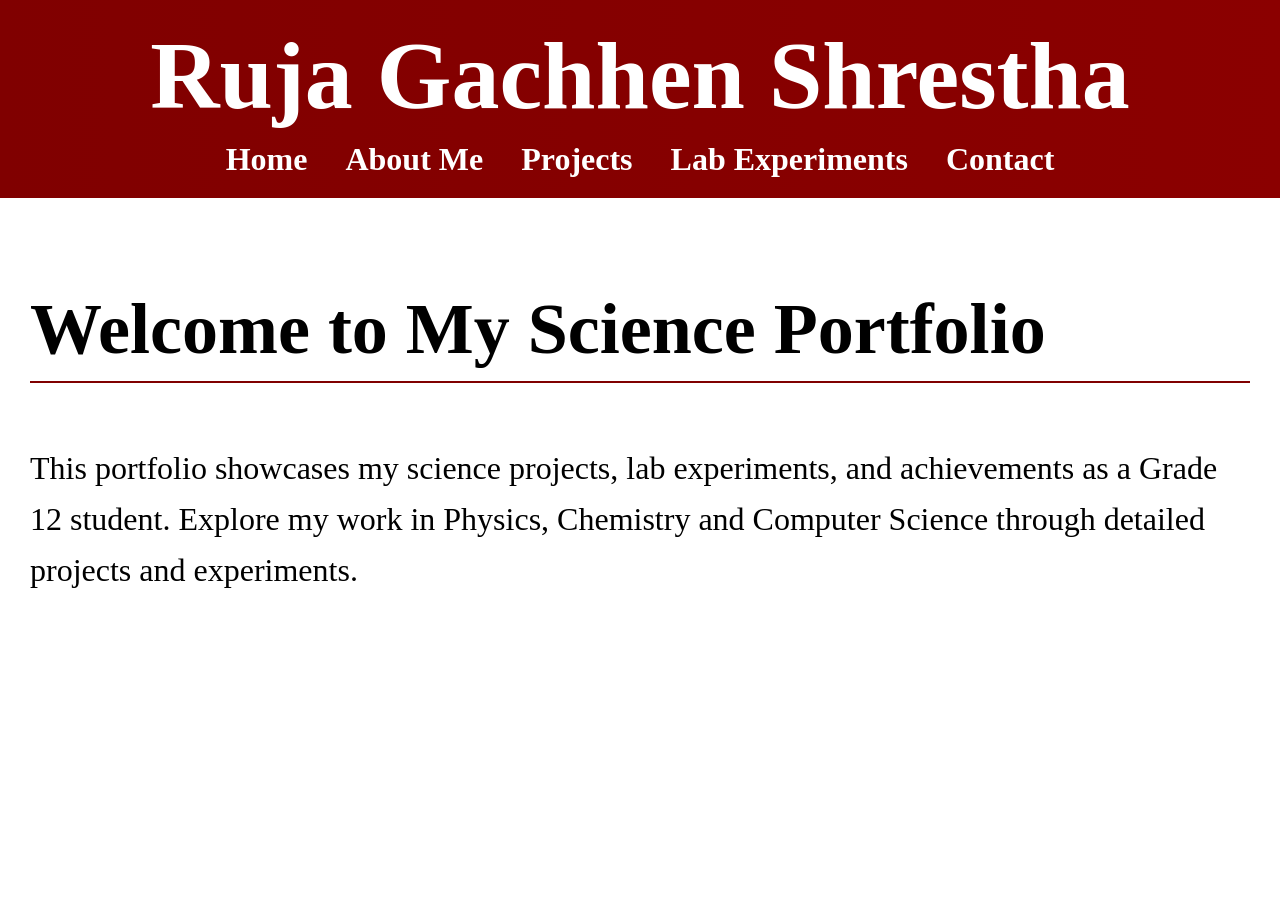
<file: index.html>
<!DOCTYPE html>
<html lang="en">
<head>
    <meta charset="UTF-8">
    <meta name="viewport" content="width=device-width, initial-scale=1.0">
    <title>Ruja's Portfolio</title>
    <link rel="stylesheet" href="style.css">
</head>
<body>
    <header>
        <font face="cambria" size="7"><h1>Ruja Gachhen Shrestha</h1></font>
        <nav>
            <font face="cambria" size="6"><a href="index.html">Home</a>
            <a href="about.html">About Me</a>
            <a href="projects.html">Projects</a>
            <a href="labs.html">Lab Experiments</a>
            <a href="contact.html">Contact</a></font>
        </nav>
    </header>

    <main>
        <section class="home">
            <font face="cambria" size="8"><h2>Welcome to My Science Portfolio</h2></font>
            <font face="cambria" size="6"><p>This portfolio showcases my science projects, lab experiments, and achievements as a Grade 12 student.
            Explore my work in Physics, Chemistry and Computer Science through detailed projects and experiments.</p></font>
        </section>
    </main>


</body>
</html>
</file>
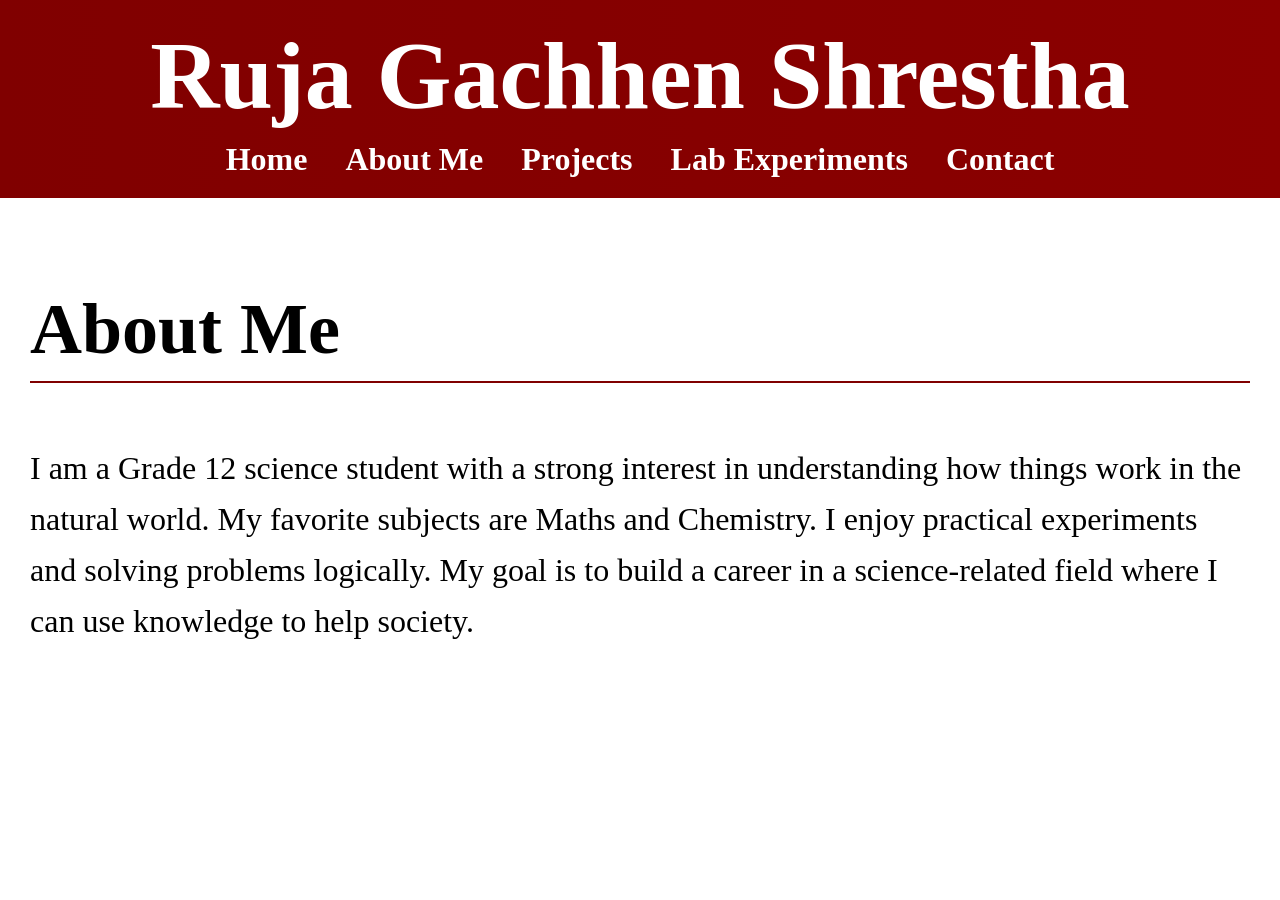
<file: about.html>
<!DOCTYPE html>
<html lang="en">
<head>
    <meta charset="UTF-8">
    <meta name="viewport" content="width=device-width, initial-scale=1.0">
    <title>About Me | Science Portfolio</title>
    <link rel="stylesheet" href="style.css">
</head>
<body>
<header>
        <font face="cambria" size="7"><h1>Ruja Gachhen Shrestha</h1></font>
        <nav>
            <font face="cambria" size="6"><a href="index.html">Home</a>
            <a href="about.html">About Me</a>
            <a href="projects.html">Projects</a>
            <a href="labs.html">Lab Experiments</a>
            <a href="contact.html">Contact</a></font>
        </nav>
    </header>

<main>
    <section>
        <font face="cambria" size="8"><h2>About Me</h2></font>
        <font face="cambria" size="6"><p>I am a Grade 12 science student with a strong interest in understanding how things work in the natural world. My favorite subjects are Maths and Chemistry. I enjoy practical experiments and solving problems logically. My goal is to build a career in a science-related field where I can use knowledge to help society.</p></font>
    </section>
</main>


</body>
</html>
</file>
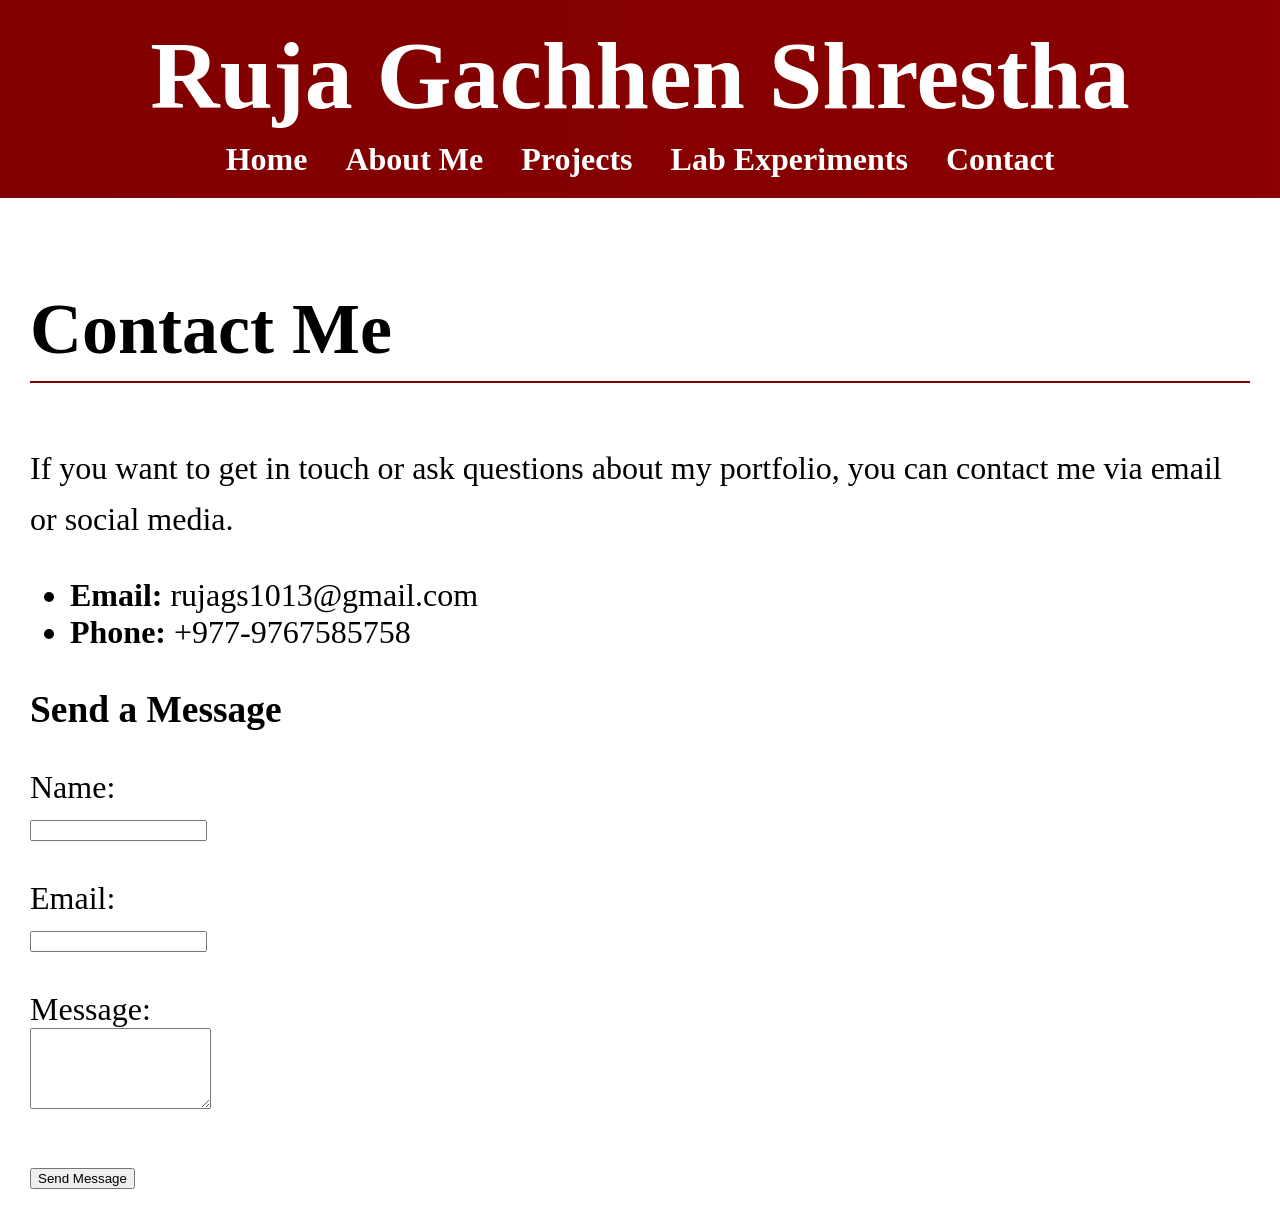
<file: contact.html>
<!DOCTYPE html>
<html lang="en">
<head>
    <meta charset="UTF-8">
    <meta name="viewport" content="width=device-width, initial-scale=1.0">
    <title>Contact | Science Portfolio</title>
    <link rel="stylesheet" href="style.css">
</head>
<body>
<header>
        <font face="cambria" size="7"><h1>Ruja Gachhen Shrestha</h1></font>
        <nav>
            <font face="cambria" size="6"><a href="index.html">Home</a>
            <a href="about.html">About Me</a>
            <a href="projects.html">Projects</a>
            <a href="labs.html">Lab Experiments</a>
            <a href="contact.html">Contact</a></font>
        </nav>
    </header>

<main>
    <section>
        <font face="cambria" size="8"><h2>Contact Me</h2></font>
        <font face="cambria" size="6"><p>If you want to get in touch or ask questions about my portfolio, you can contact me via email or social media.</p>

        <ul>
            <li><strong>Email:</strong> rujags1013@gmail.com</li>
            <li><strong>Phone:</strong> +977-9767585758</li>
        </ul>

        <h3>Send a Message</h3>
        <form action="https://formspree.io/f/xwvrvekp"method="POST">
            <label for="name">Name:</label><br>
            <input type="text" id="name" name="name" required><br><br>

            <label for="email">Email:</label><br>
            <input type="email" id="email" name="email" required><br><br>

            <label for="message">Message:</label><br>
            <textarea id="message" name="message" rows="5" required></textarea><br><br>

            <input type="submit" value="Send Message">
        </form>
        </font>
    </section>
</main>


</body>
</html>
</file>
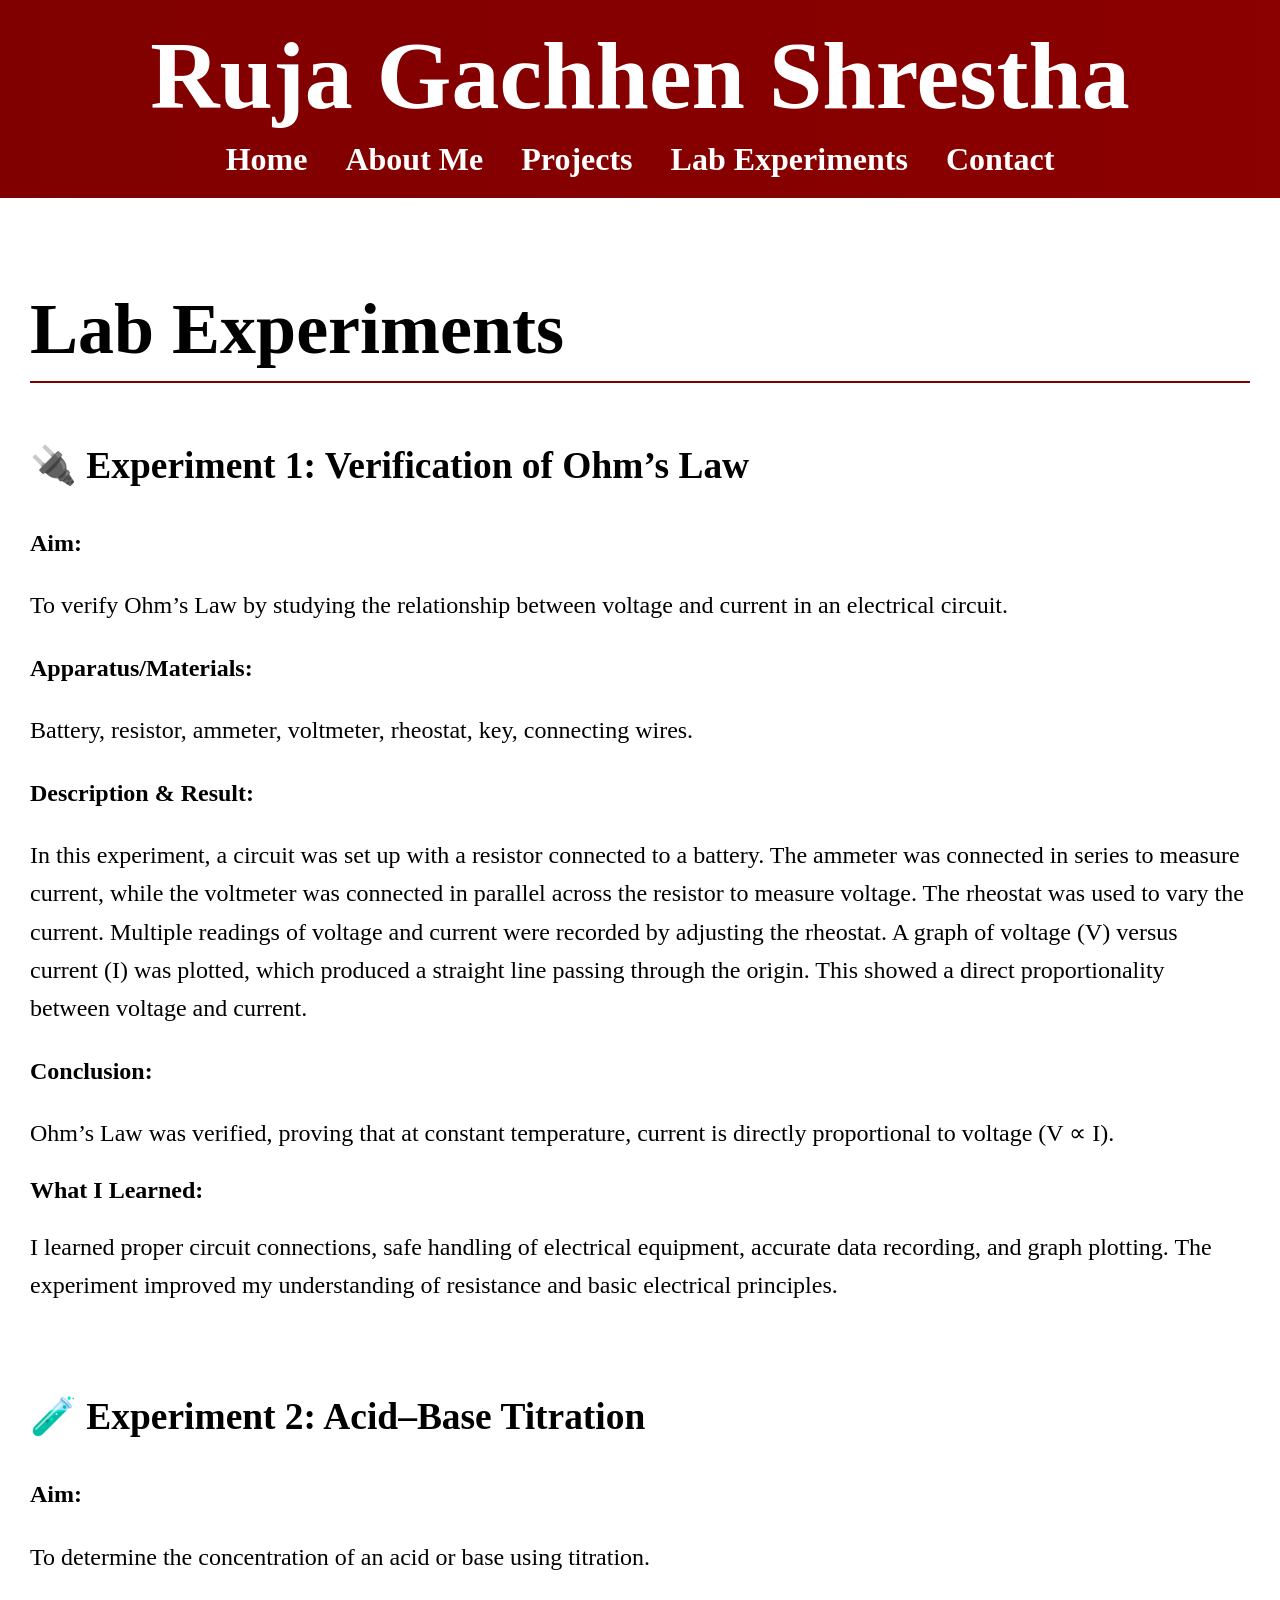
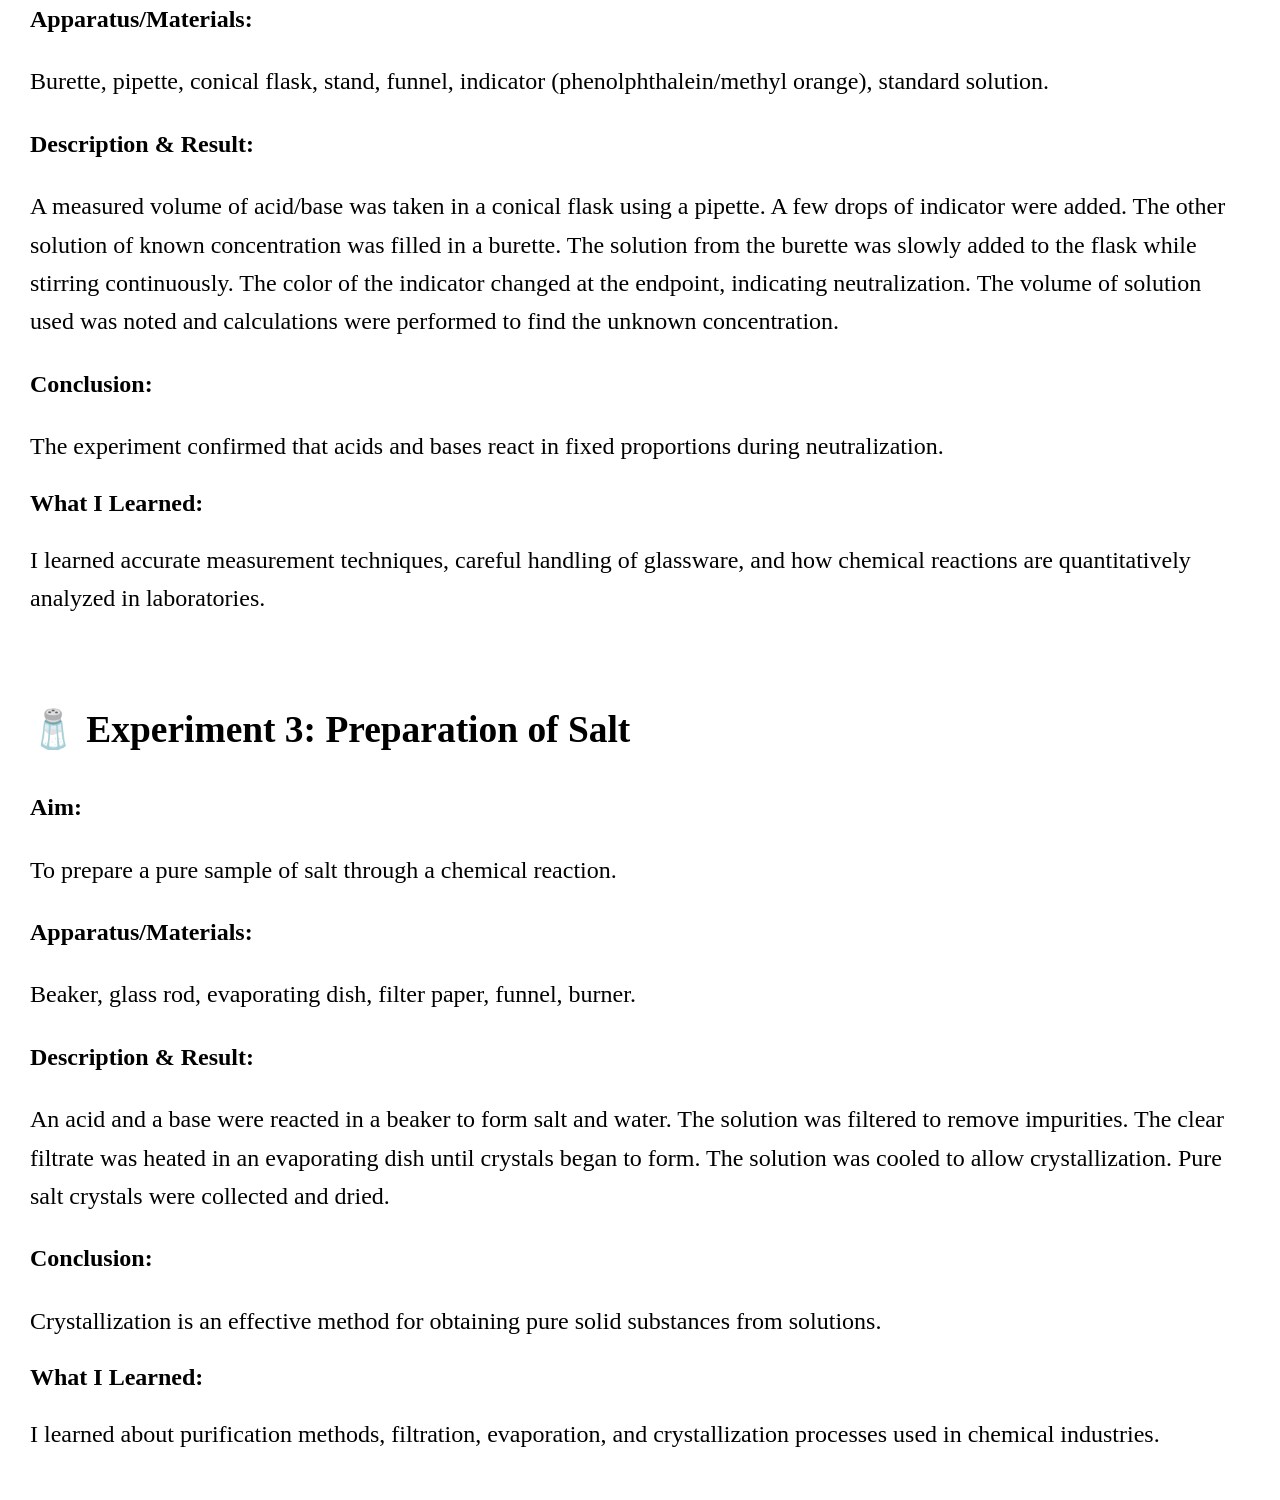
<file: labs.html>
<!DOCTYPE html>
<html lang="en">
<head>
    <meta charset="UTF-8">
    <meta name="viewport" content="width=device-width, initial-scale=1.0">
    <title>Lab Experiments | Science Portfolio</title>
    <link rel="stylesheet" href="style.css">
</head>
<body>
<header>
        <font face="cambria" size="7"><h1>Ruja Gachhen Shrestha</h1></font>
        <nav>
            <font face="cambria" size="6"><a href="index.html">Home</a>
            <a href="about.html">About Me</a>
            <a href="projects.html">Projects</a>
            <a href="labs.html">Lab Experiments</a>
            <a href="contact.html">Contact</a></font>
        </nav>
    </header>

<main>
    <section>
        <font face="cambria" size="8"><h2>Lab Experiments</h2></font>

        <font face="cambria" size="6"><h3>🔌 Experiment 1: Verification of Ohm’s Law</h3></font>
        <font face="cambria" size="5"><p><strong>Aim:</strong></p></font>
        <font face="cambria" size="5"><p>To verify Ohm’s Law by studying the relationship between voltage and current in an electrical circuit.</p></font>
        <font face="cambria" size="5"><p><strong>Apparatus/Materials:</strong></p> </font>
        <font face="cambria" size="5"><p>Battery, resistor, ammeter, voltmeter, rheostat, key, connecting wires.</p></font>
        <font face="cambria" size="5"><p><strong>Description & Result:</strong></p> </font>
        <font face="cambria" size="5"><p>In this experiment, a circuit was set up with a resistor connected to a battery. The ammeter was connected in series to measure current, while the voltmeter was connected in parallel across the resistor to measure voltage. The rheostat was used to vary the current. Multiple readings of voltage and current were recorded by adjusting the rheostat. A graph of voltage (V) versus current (I) was plotted, which produced a straight line passing through the origin. This showed a direct proportionality between voltage and current.</p></font>
        <font face="cambria" size="5"><p><strong>Conclusion:</strong></p> </font>
        <font face="cambria" size="5"><p>Ohm’s Law was verified, proving that at constant temperature, current is directly proportional to voltage (V ∝ I).</p></font>
        <font face="cambria" size="5"><strong>What I Learned:</strong></p></font><p>
        <font face="cambria" size="5"><p>I learned proper circuit connections, safe handling of electrical equipment, accurate data recording, and graph plotting. The experiment improved my understanding of resistance and basic electrical principles.</p></font>
<br><br>
        <font face="cambria" size="6"><h3>🧪 Experiment 2: Acid–Base Titration</h3></font>
        <font face="cambria" size="5"><p><strong>Aim:</strong></p></font>
        <font face="cambria" size="5"><p>To determine the concentration of an acid or base using titration.</p></font>
        <font face="cambria" size="5"><p><strong>Apparatus/Materials:</strong></p> </font>
        <font face="cambria" size="5"><p>Burette, pipette, conical flask, stand, funnel, indicator (phenolphthalein/methyl orange), standard solution.</p></font>
        <font face="cambria" size="5"><p><strong>Description & Result:</strong></p> </font>
        <font face="cambria" size="5"><p>A measured volume of acid/base was taken in a conical flask using a pipette. A few drops of indicator were added. The other solution of known concentration was filled in a burette. The solution from the burette was slowly added to the flask while stirring continuously. The color of the indicator changed at the endpoint, indicating neutralization. The volume of solution used was noted and calculations were performed to find the unknown concentration.</p></font>
        <font face="cambria" size="5"><p><strong>Conclusion:</strong></p> </font>
        <font face="cambria" size="5"><p>The experiment confirmed that acids and bases react in fixed proportions during neutralization.</p></font>
        <font face="cambria" size="5"><strong>What I Learned:</strong></p></font><p>
        <font face="cambria" size="5"><p>I learned accurate measurement techniques, careful handling of glassware, and how chemical reactions are quantitatively analyzed in laboratories.</p></font>
<br><br>
        <font face="cambria" size="6"><h3>🧂 Experiment 3: Preparation of Salt</h3></font>
        <font face="cambria" size="5"><p><strong>Aim:</strong></p></font>
        <font face="cambria" size="5"><p>To prepare a pure sample of salt through a chemical reaction.</p></font>
        <font face="cambria" size="5"><p><strong>Apparatus/Materials:</strong></p> </font>
        <font face="cambria" size="5"><p>Beaker, glass rod, evaporating dish, filter paper, funnel, burner.</p></font>
        <font face="cambria" size="5"><p><strong>Description & Result:</strong></p> </font>
        <font face="cambria" size="5"><p>An acid and a base were reacted in a beaker to form salt and water. The solution was filtered to remove impurities. The clear filtrate was heated in an evaporating dish until crystals began to form. The solution was cooled to allow crystallization. Pure salt crystals were collected and dried.</p></font>
        <font face="cambria" size="5"><p><strong>Conclusion:</strong></p> </font>
        <font face="cambria" size="5"><p>Crystallization is an effective method for obtaining pure solid substances from solutions.</p></font>
        <font face="cambria" size="5"><strong>What I Learned:</strong></p></font><p>
        <font face="cambria" size="5"><p>I learned about purification methods, filtration, evaporation, and crystallization processes used in chemical industries.</p></font>
    </section>
</main>


</body>
</html>
</file>
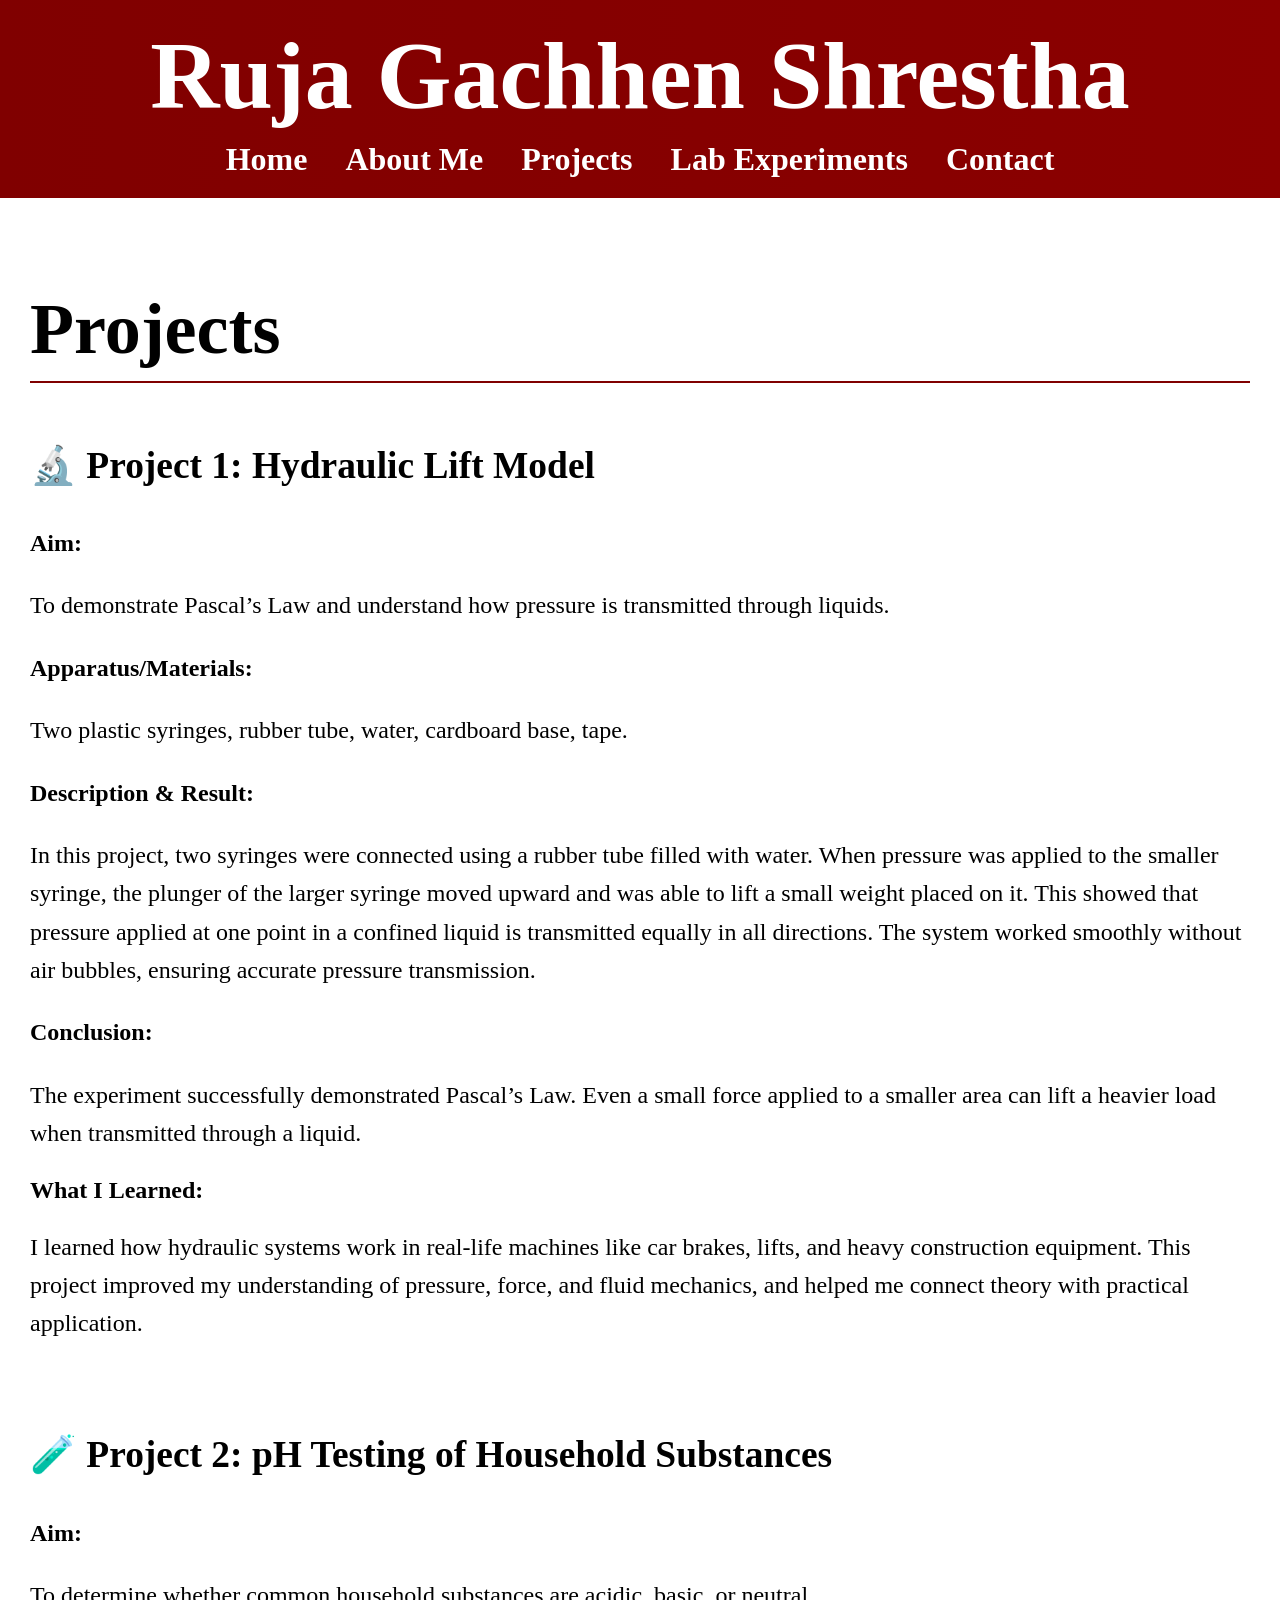
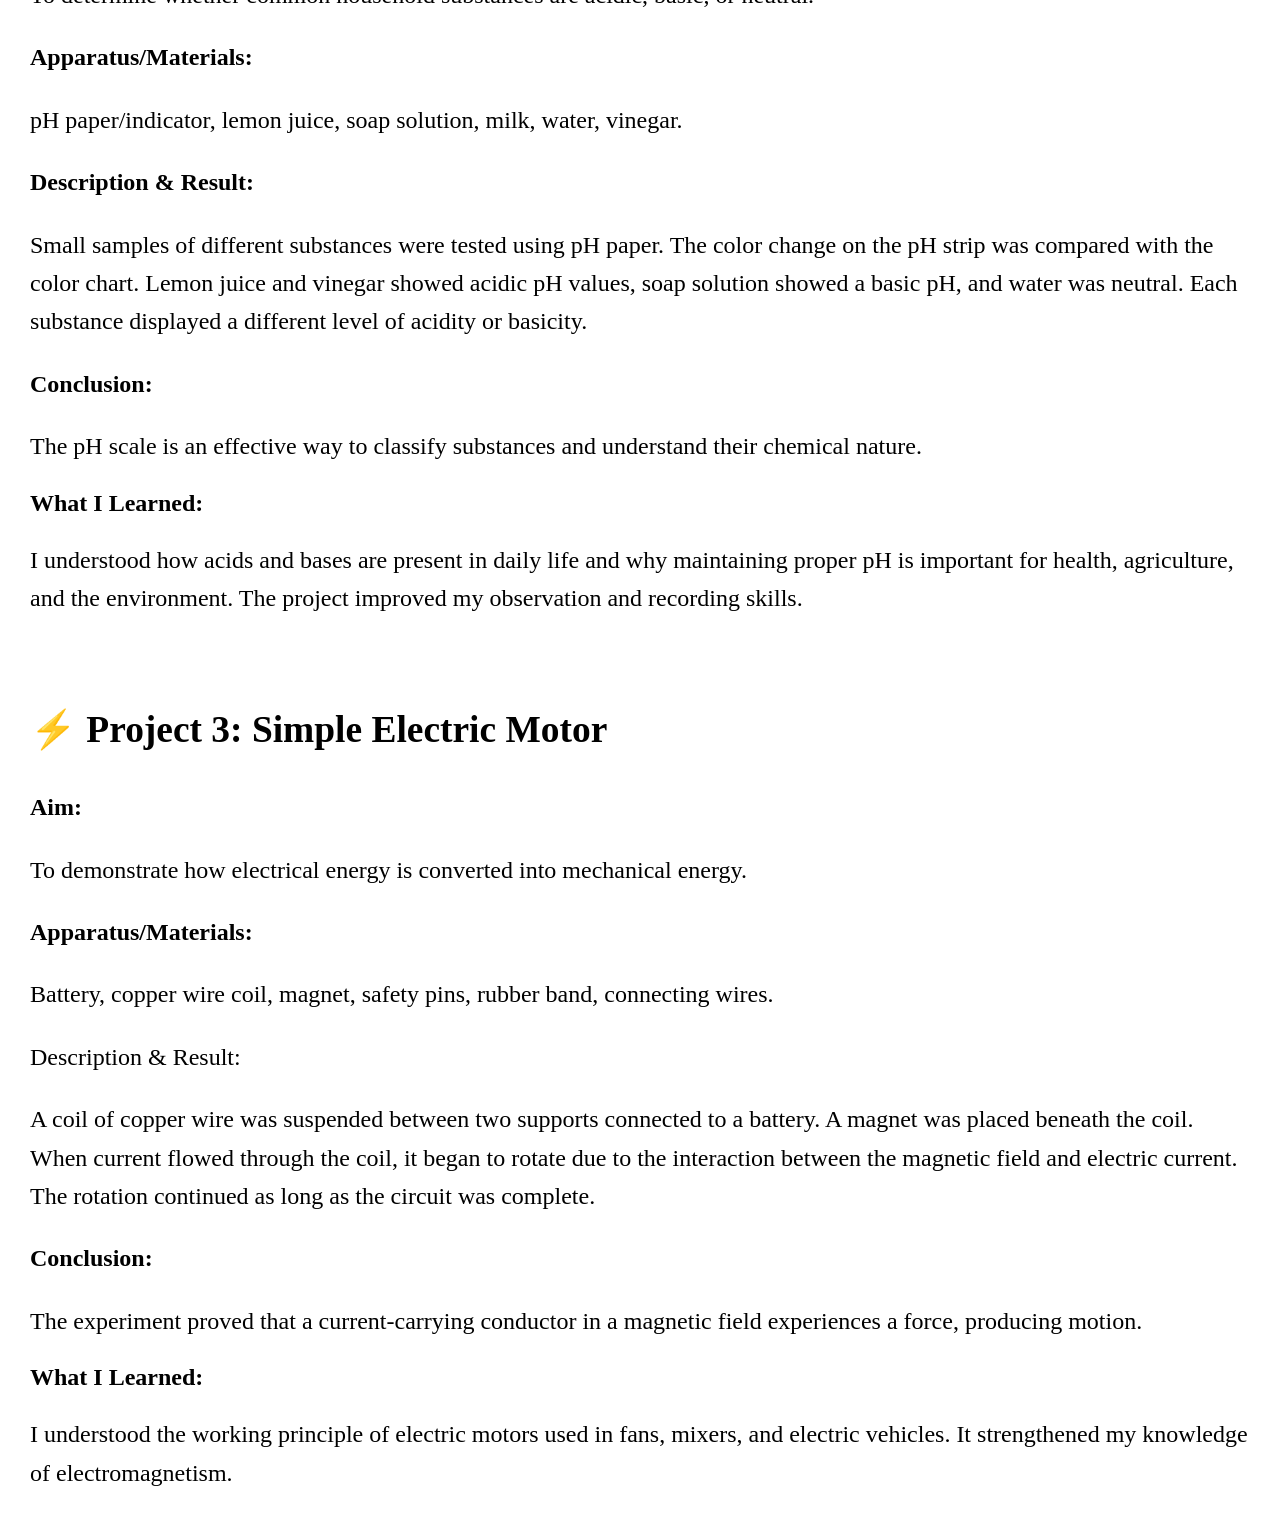
<file: projects.html>
<!DOCTYPE html>
<html lang="en">
<head>
    <meta charset="UTF-8">
    <meta name="viewport" content="width=device-width, initial-scale=1.0">
    <title>Projects | Science Portfolio</title>
    <link rel="stylesheet" href="style.css">
</head>
<body>
<header>
        <font face="cambria" size="7"><h1>Ruja Gachhen Shrestha</h1></font>
        <nav>
            <font face="cambria" size="6"><a href="index.html">Home</a>
            <a href="about.html">About Me</a>
            <a href="projects.html">Projects</a>
            <a href="labs.html">Lab Experiments</a>
            <a href="contact.html">Contact</a></font>
        </nav>
    </header>

<main>
    <section>
       <font face="cambria" size="8"><h2>Projects</h2></font> 
        <font face="cambria" size="6"><h3>🔬 Project 1: Hydraulic Lift Model</h3></font>
        <font face="cambria" size="5"><p><strong>Aim:</strong></p></font>
        <font face="cambria" size="5"><p>To demonstrate Pascal’s Law and understand how pressure is transmitted through liquids.</p></font>
        <font face="cambria" size="5"><p><strong>Apparatus/Materials:</strong></p> </font>
        <font face="cambria" size="5"><p>Two plastic syringes, rubber tube, water, cardboard base, tape.</p></font>
        <font face="cambria" size="5"><p><strong>Description & Result:</strong></p> </font>
        <font face="cambria" size="5"><p>In this project, two syringes were connected using a rubber tube filled with water. When pressure was applied to the smaller syringe, the plunger of the larger syringe moved upward and was able to lift a small weight placed on it. This showed that pressure applied at one point in a confined liquid is transmitted equally in all directions. The system worked smoothly without air bubbles, ensuring accurate pressure transmission.</p></font>
        <font face="cambria" size="5"><p><strong>Conclusion:</strong></p> </font>
        <font face="cambria" size="5"><p>The experiment successfully demonstrated Pascal’s Law. Even a small force applied to a smaller area can lift a heavier load when transmitted through a liquid.</p></font>
        <font face="cambria" size="5"><strong>What I Learned:</strong></p></font><p>
        <font face="cambria" size="5"><p>I learned how hydraulic systems work in real-life machines like car brakes, lifts, and heavy construction equipment. This project improved my understanding of pressure, force, and fluid mechanics, and helped me connect theory with practical application.</p></font>
<br><br>
        <font face="cambria" size="6"><h3>🧪 Project 2: pH Testing of Household Substances</h3></font>
        <font face="cambria" size="5"><p><strong>Aim:</strong></p></font>
        <font face="cambria" size="5"><p>To determine whether common household substances are acidic, basic, or neutral.</p></font>
        <font face="cambria" size="5"><p><strong>Apparatus/Materials:</strong></p> </font>
        <font face="cambria" size="5"><p>pH paper/indicator, lemon juice, soap solution, milk, water, vinegar.</p></font>
        <font face="cambria" size="5"><p><strong>Description & Result:</strong></p> </font>
        <font face="cambria" size="5"><p>Small samples of different substances were tested using pH paper. The color change on the pH strip was compared with the color chart. Lemon juice and vinegar showed acidic pH values, soap solution showed a basic pH, and water was neutral. Each substance displayed a different level of acidity or basicity.</p></font>
        <font face="cambria" size="5"><p><strong>Conclusion:</strong></p> </font>
        <font face="cambria" size="5"><p>The pH scale is an effective way to classify substances and understand their chemical nature.</p></font>
        <font face="cambria" size="5"><strong>What I Learned:</strong></p></font><p>
        <font face="cambria" size="5"><p>I understood how acids and bases are present in daily life and why maintaining proper pH is important for health, agriculture, and the environment. The project improved my observation and recording skills.</p></font>

<br><br>
        <font face="cambria" size="6"><h3>⚡ Project 3: Simple Electric Motor</h3></font>
        <font face="cambria" size="5"><p><strong>Aim:</strong></p></font>
        <font face="cambria" size="5"><p>To demonstrate how electrical energy is converted into mechanical energy.</p></font>
        <font face="cambria" size="5"><p><strong>Apparatus/Materials:</strong></p> </font>
        <font face="cambria" size="5"><p>Battery, copper wire coil, magnet, safety pins, rubber band, connecting wires.</p></font>
        <font face="cambria" size="5"><p><strong></strong>Description & Result:</p> </font>
        <font face="cambria" size="5"><p>A coil of copper wire was suspended between two supports connected to a battery. A magnet was placed beneath the coil. When current flowed through the coil, it began to rotate due to the interaction between the magnetic field and electric current. The rotation continued as long as the circuit was complete.</p></font>
        <font face="cambria" size="5"><p><strong>Conclusion:</strong></p> </font>
        <font face="cambria" size="5"><p>The experiment proved that a current-carrying conductor in a magnetic field experiences a force, producing motion.</p></font>
        <font face="cambria" size="5"><strong>What I Learned:</strong></p></font><p>
        <font face="cambria" size="5"><p>I understood the working principle of electric motors used in fans, mixers, and electric vehicles. It strengthened my knowledge of electromagnetism.
        
        </p></font>
    </section>
</main>


</body>
</html>
</file>
<file: style.css>
/* Global Styles */
body {
    margin: 0;
    font-family: Arial, sans-serif;
    background-color: #fff; /* white background */
    color: black; /* all text in black */
}

/* Header */
header {
    background: linear-gradient(to right, #800000, #8B0000); /* maroon to dark red */
    padding: 20px;
    text-align: center;
}

header h1 {
    margin: 0;
    color: white;
}

nav {
    margin-top: 10px;
}

nav a {
    text-decoration: none;
    margin: 0 15px;
    color: white;
    font-weight: bold;
}

nav a:hover {
    text-decoration: underline;
}

/* Main content */
main {
    padding: 30px;
}

/* Sections */
section h2 {
    border-bottom: 2px solid #800000;
    padding-bottom: 10px;
    color: black;
}

section p {
    line-height: 1.6;
}

/* Footer */
footer {
    background-color: #000; /* black */
    color: white;
    text-align: center;
    padding: 15px;
    position: fixed;
    bottom: 0;
    width: 100%;
}
</file>
